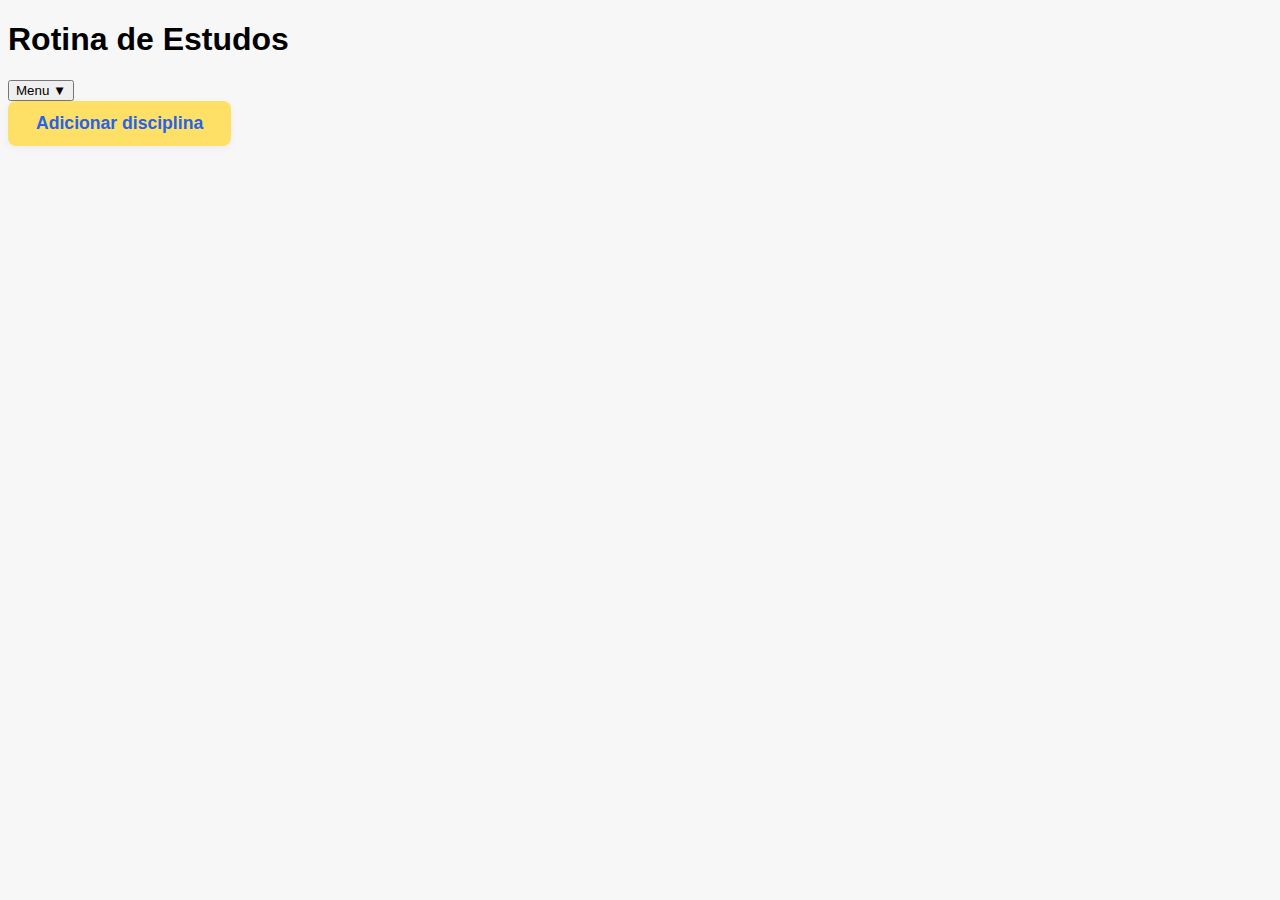
<file: index.html>
<!DOCTYPE html>
<html lang="en">
<head>
    <meta charset="UTF-8">
    <meta name="viewport" content="width=device-width, initial-scale=1.0">
    <title>Cronograma</title>
    <link rel="stylesheet" href="style.css">
    <script src="app.js"></script>
</head>
<body>
    <header class="site-header">
        <div class="header-content">
            <div class="logo">
                <h1>Rotina de Estudos</h1>
            </div>
            <nav class="main-nav">
                <div class="menu-dropdown">
                    <button class="nav-btn" id="btn-menu-toggle">Menu ▼</button>
                    <div class="menu-options" id="menuOptions" style="display:none;">
                        <button class="menu-option" id="btn-edicao">
                            <span class="icon">✎</span>
                            Modo edição
                        </button>
                        <button class="menu-option" id="btn-consultar">
                            <span class="icon">📚</span>
                            Consultar disciplinas
                        </button>
                        <button class="menu-option" id="btn-avisos">
                            <span class="icon">📅</span>
                            Datas e avisos
                        </button>
                        <div class="menu-separator"></div>
                        <div class="submenu-layout">
                            <span class="submenu-title">Layout</span>
                            <button class="menu-option" data-layout="cards">
                                <span class="icon">📇</span>
                                Cards
                            </button>
                            <button class="menu-option" data-layout="table">
                                <span class="icon">📋</span>
                                Tabela
                            </button>
                            <button class="menu-option" data-layout="fulltable">
                                <span class="icon">📊</span>
                                Tabela Completa
                            </button>
                        </div>
                    </div>
                </div>
            </nav>
        </div>
    </header>
    <div class="main-content">
        <div class="adicionar-container">
            <button class="rotina-btn" id="btn-adicionar-disciplina">Adicionar disciplina</button>
        </div>
        <div class="dias-container" id="diasContainer"></div>
        <div class="horarios-container" id="horariosContainer"></div>
    </div>
</body>
</html>
</file>
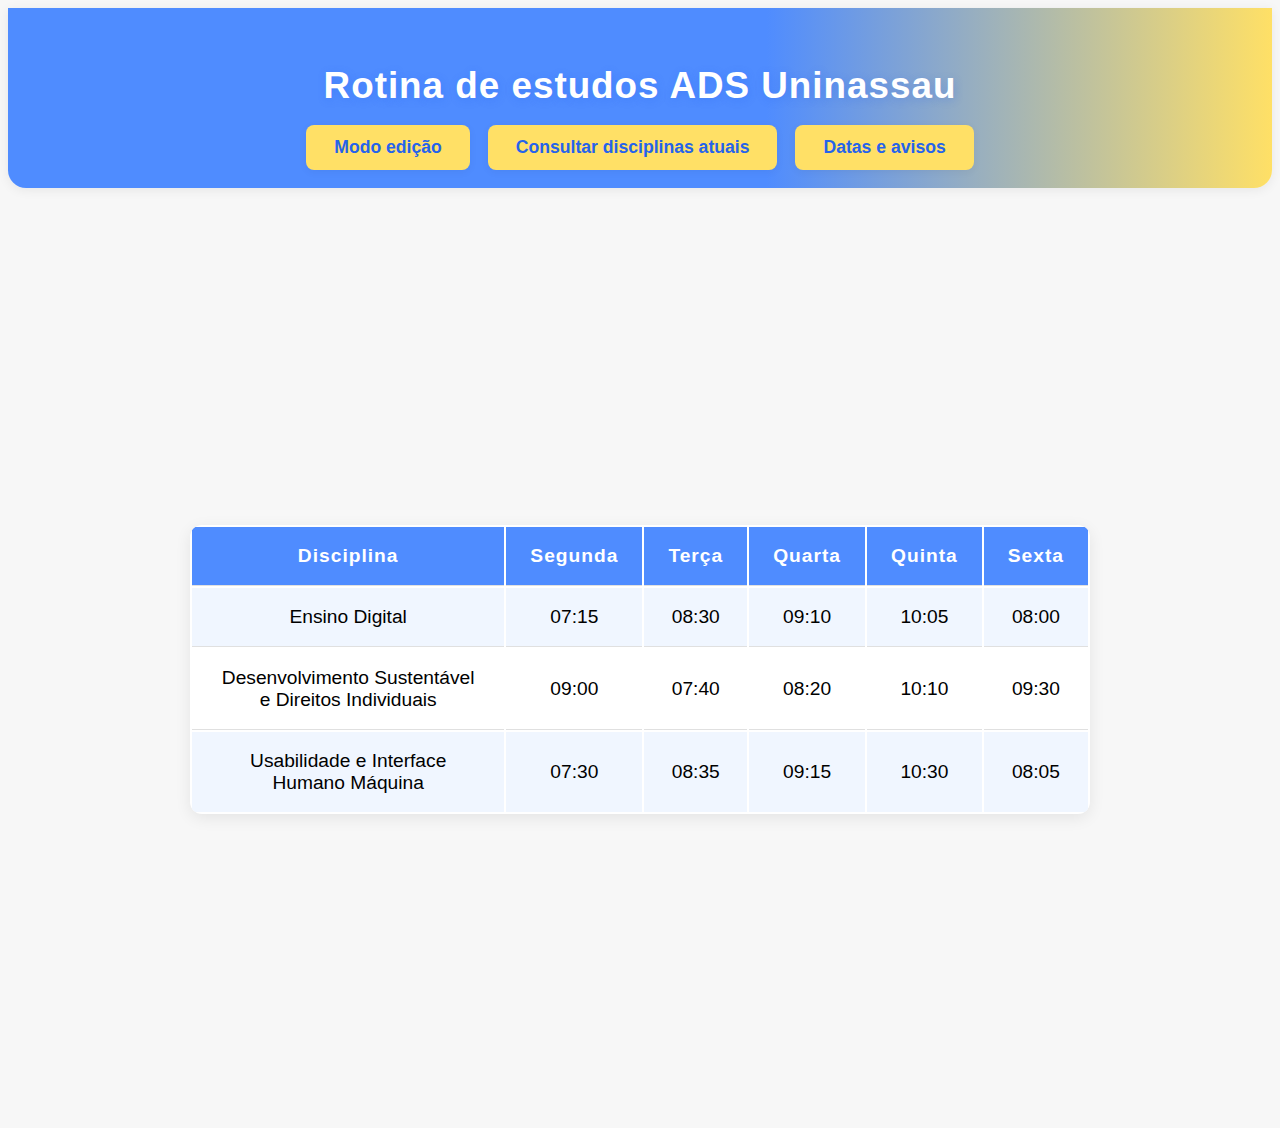
<file: StudyRoutine/StudyRoutines/index.html>
<!DOCTYPE html>
<html lang="en">
<head>
    <meta charset="UTF-8">
    <meta name="viewport" content="width=device-width, initial-scale=1.0">
    <title>Cronograma</title>
    <link rel="stylesheet" href="style.css">
    <script src="app.js"></script>
</head>
<body>
    <div class="rotina-header">
        <h1>Rotina de estudos ADS Uninassau</h1>
        <nav class="rotina-navbar">
            <button class="rotina-btn" id="btn-edicao" onclick="window.location.href='editar.html'">Modo edição</button>
            <button class="rotina-btn" id="btn-consultar" onclick="window.location.href='disciplinas.html'">Consultar disciplinas atuais</button>
            <button class="rotina-btn" id="btn-avisos" onclick="window.location.href='avisos.html'">Datas e avisos</button>
        </nav>
    </div>
    <div class="table-container">
        <table>
            <!-- Cabeçalho da tabela -->
            <tr>
                <th>Disciplina</th>
                <th>Segunda</th>
                <th>Terça</th>
                <th>Quarta</th>
                <th>Quinta</th>
                <th>Sexta</th>
            </tr>
            <!-- Linhas da tabela preenchidas com horários aleatórios da manhã -->
            <tr>
                <td id="disciplina1">Ensino Digital</td><td id="horario1_1">07:15</td><td id="horario1_2">08:30</td><td id="horario1_3">09:10</td><td id="horario1_4">10:05</td><td id="horario1_5">08:00</td>
            </tr>
            <tr>
                <td id="disciplina2">Desenvolvimento Sustentável e Direitos Individuais</td><td id="horario2_1">09:00</td><td id="horario2_2">07:40</td><td id="horario2_3">08:20</td><td id="horario2_4">10:10</td><td id="horario2_5">09:30</td>
            </tr>
            <tr>
                <td id="disciplina3">Usabilidade e Interface Humano Máquina</td><td id="horario3_1">07:30</td><td id="horario3_2">08:35</td><td id="horario3_3">09:15</td><td id="horario3_4">10:30</td><td id="horario3_5">08:05</td>
            </tr>
        </table>
    </div>
</body>
</html>
</file>
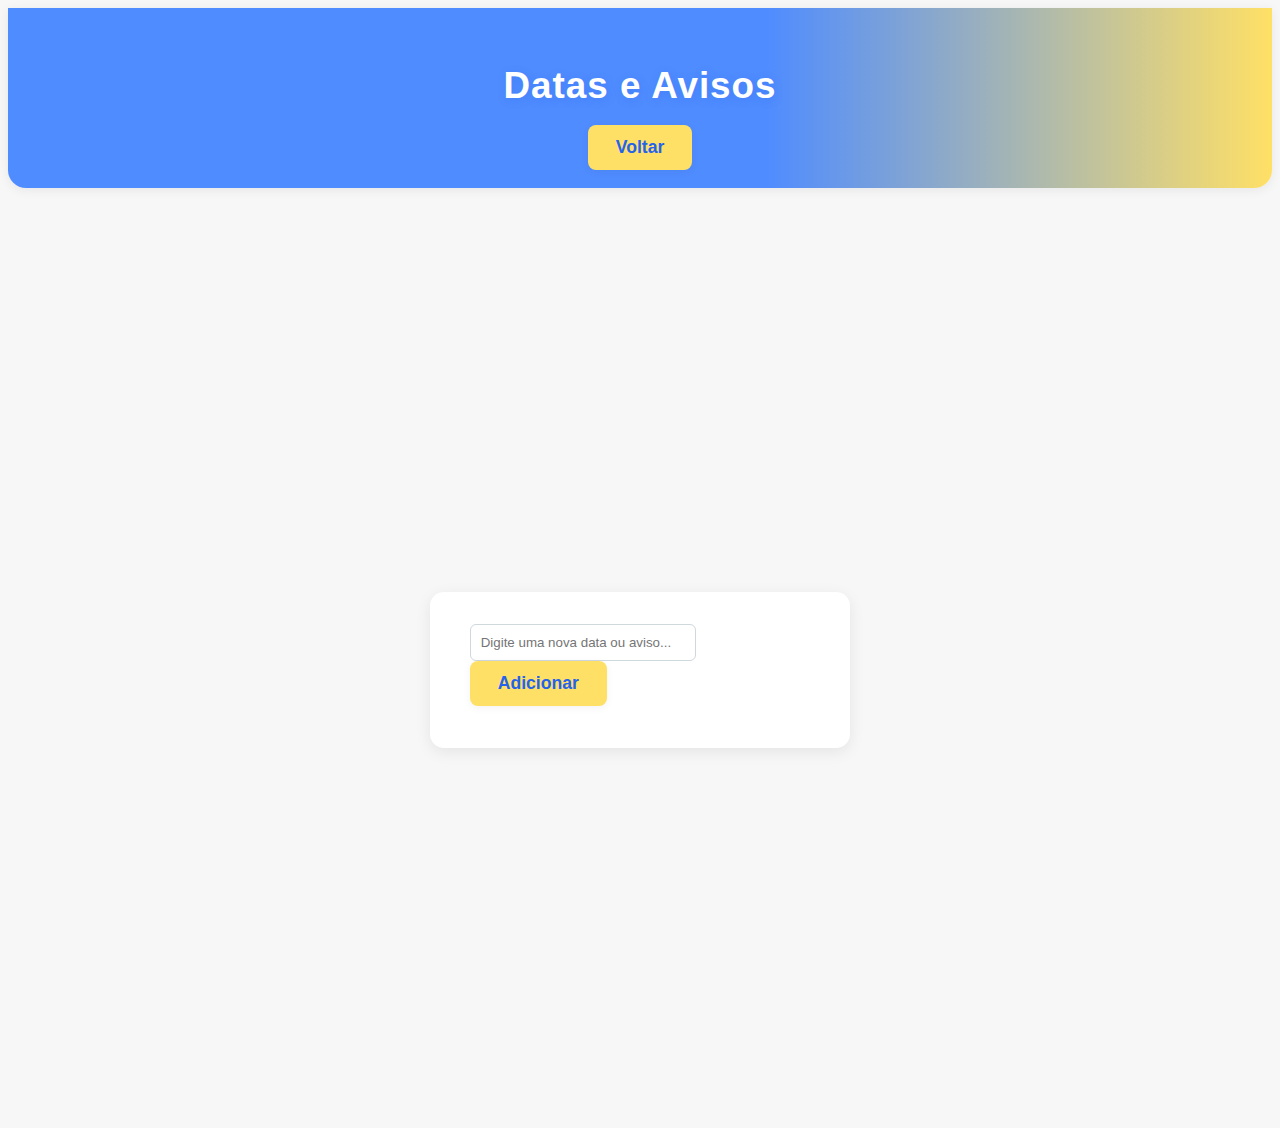
<file: avisos.html>
<!DOCTYPE html>
<html lang="en">
<head>
    <meta charset="UTF-8">
    <meta name="viewport" content="width=device-width, initial-scale=1.0">
    <title>Datas e Avisos</title>
    <link rel="stylesheet" href="style.css">
    <script src="avisos.js"></script>
</head>
<body>
    <div class="rotina-header">
        <h1>Datas e Avisos</h1>
        <nav class="rotina-navbar">
            <button class="rotina-btn" onclick="window.location.href='index.html'">Voltar</button>
        </nav>
    </div>
    <div class="table-container">
        <div class="avisos-box">
            <form id="form-aviso" style="margin-bottom:18px;">
                <input type="text" id="input-aviso" placeholder="Digite uma nova data ou aviso..." style="padding:10px;width:60%;border-radius:6px;border:1px solid #cfd8dc;">
                <button type="submit" class="rotina-btn">Adicionar</button>
            </form>
            <ul id="lista-avisos" class="avisos-list"></ul>
        </div>
    </div>
</body>
</html>
</file>
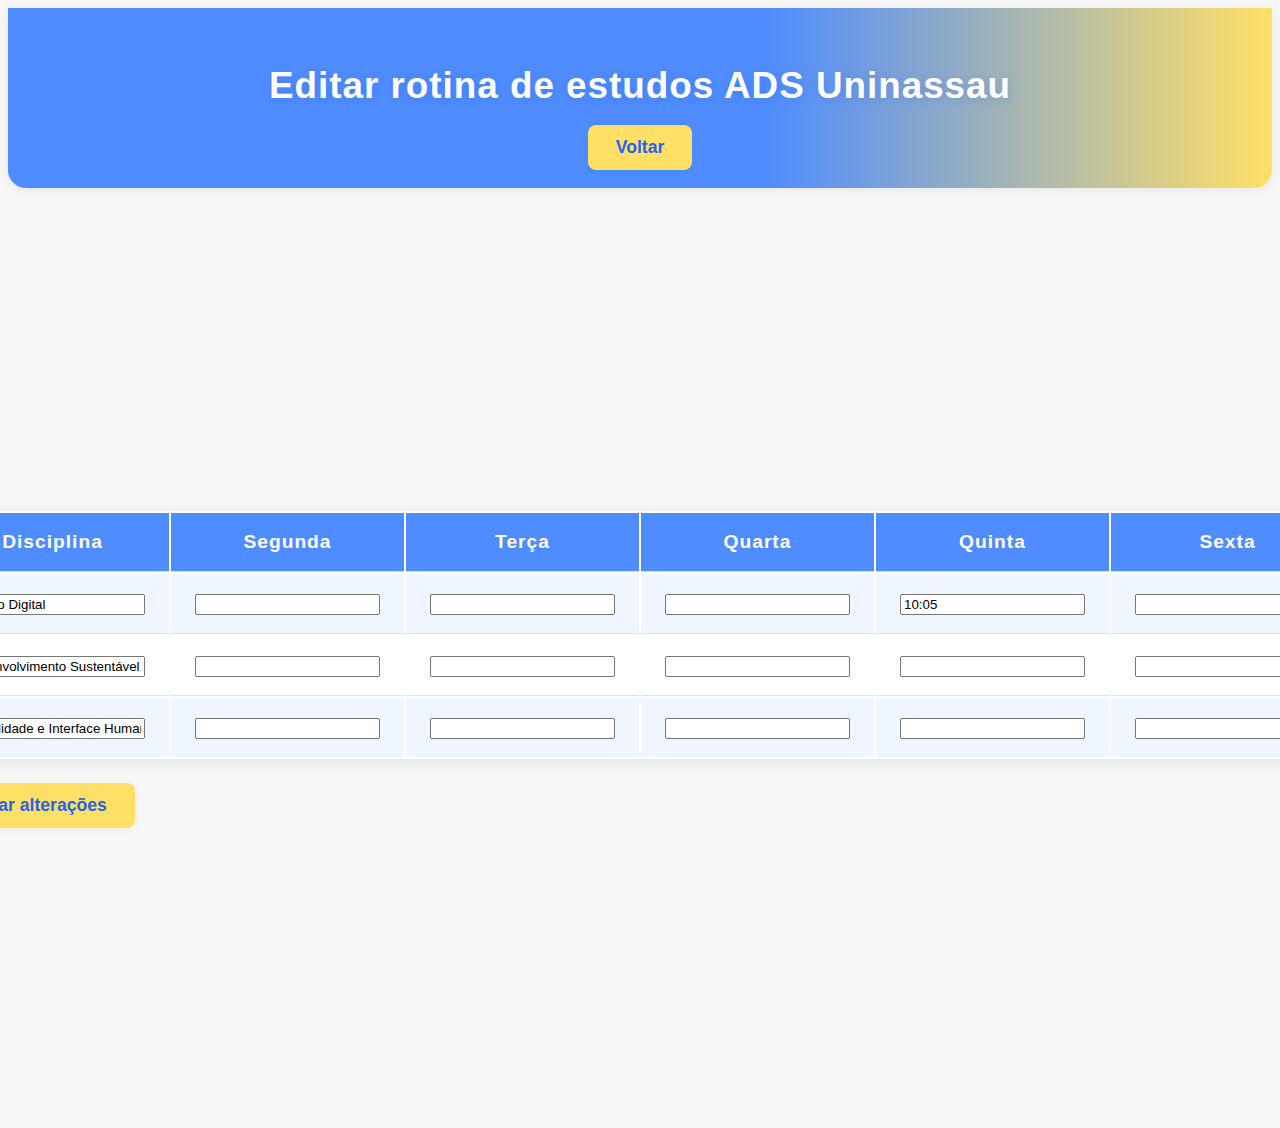
<file: editar.html>
<!DOCTYPE html>
<html lang="en">
<head>
    <meta charset="UTF-8">
    <meta name="viewport" content="width=device-width, initial-scale=1.0">
    <title>Edição de Cronograma</title>
    <link rel="stylesheet" href="style.css">
    <script src="app.js"></script>
</head>
<body>
    <div class="rotina-header">
        <h1>Editar rotina de estudos ADS Uninassau</h1>
        <nav class="rotina-navbar">
            <button class="rotina-btn" onclick="window.location.href='index.html'">Voltar</button>
        </nav>
    </div>
    <div class="table-container">
        <form id="form-edicao">
            <table>
                <tr>
                    <th>Disciplina</th>
                    <th>Segunda</th>
                    <th>Terça</th>
                    <th>Quarta</th>
                    <th>Quinta</th>
                    <th>Sexta</th>
                </tr>
                <tr>
                    <td><input type="text" id="disciplina1" value="Ensino Digital"></td>
                    <td><input type="text" id="horario1_1"></td>
                    <td><input type="text" id="horario1_2"></td>
                    <td><input type="text" id="horario1_3"></td>
                    <td><input type="text" id="horario1_4" value="10:05"></td>
                    <td><input type="text" id="horario1_5"></td>
                </tr>
                <tr>
                    <td><input type="text" id="disciplina2" value="Desenvolvimento Sustentável e Direitos Individuais"></td>
                    <td><input type="text" id="horario2_1"></td>
                    <td><input type="text" id="horario2_2"></td>
                    <td><input type="text" id="horario2_3"></td>
                    <td><input type="text" id="horario2_4"></td>
                    <td><input type="text" id="horario2_5"></td>
                </tr>
                <tr>
                    <td><input type="text" id="disciplina3" value="Usabilidade e Interface Humano Máquina"></td>
                    <td><input type="text" id="horario3_1"></td>
                    <td><input type="text" id="horario3_2"></td>
                    <td><input type="text" id="horario3_3"></td>
                    <td><input type="text" id="horario3_4"></td>
                    <td><input type="text" id="horario3_5"></td>
                </tr>
            </table>
            <button class="rotina-btn" type="submit" style="margin-top:24px;">Salvar alterações</button>
        </form>
    </div>
</body>
</html>
</file>
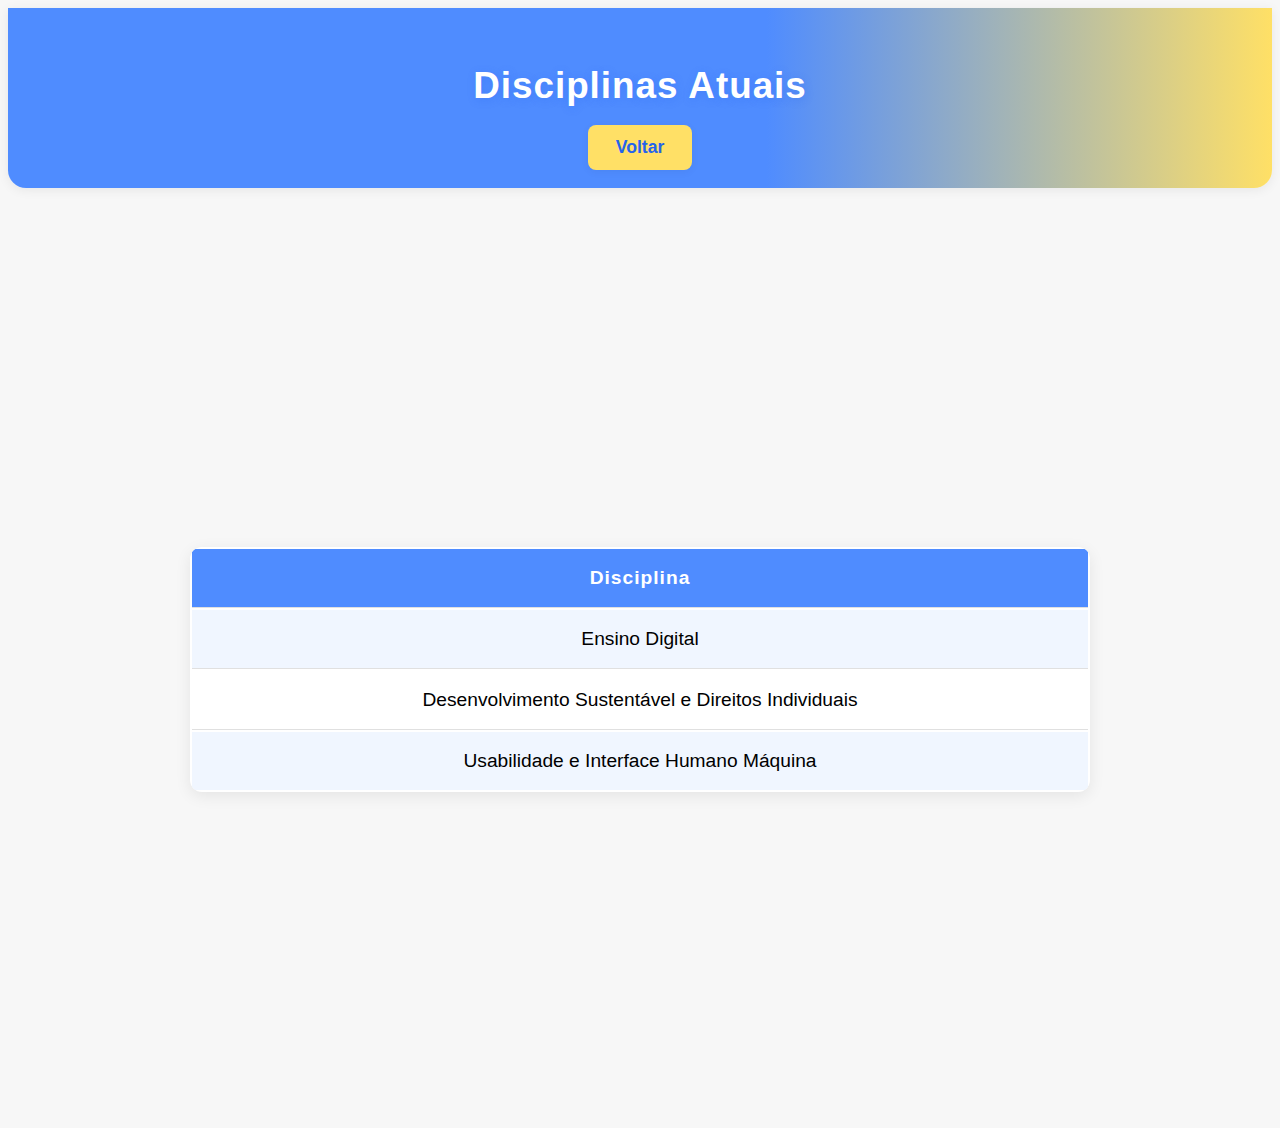
<file: StudyRoutine/StudyRoutines/disciplinas.html>
<!DOCTYPE html>
<html lang="en">
<head>
    <meta charset="UTF-8">
    <meta name="viewport" content="width=device-width, initial-scale=1.0">
    <title>Disciplinas Atuais</title>
    <link rel="stylesheet" href="style.css">
</head>
<body>
    <div class="rotina-header">
        <h1>Disciplinas Atuais</h1>
        <nav class="rotina-navbar">
            <button class="rotina-btn" onclick="window.location.href='index.html'">Voltar</button>
        </nav>
    </div>
    <div class="table-container">
        <table>
            <tr>
                <th>Disciplina</th>
            </tr>
            <tr>
                <td>Ensino Digital</td>
            </tr>
            <tr>
                <td>Desenvolvimento Sustentável e Direitos Individuais</td>
            </tr>
            <tr>
                <td>Usabilidade e Interface Humano Máquina</td>
            </tr>
        </table>
    </div>
</body>
</html>
</file>
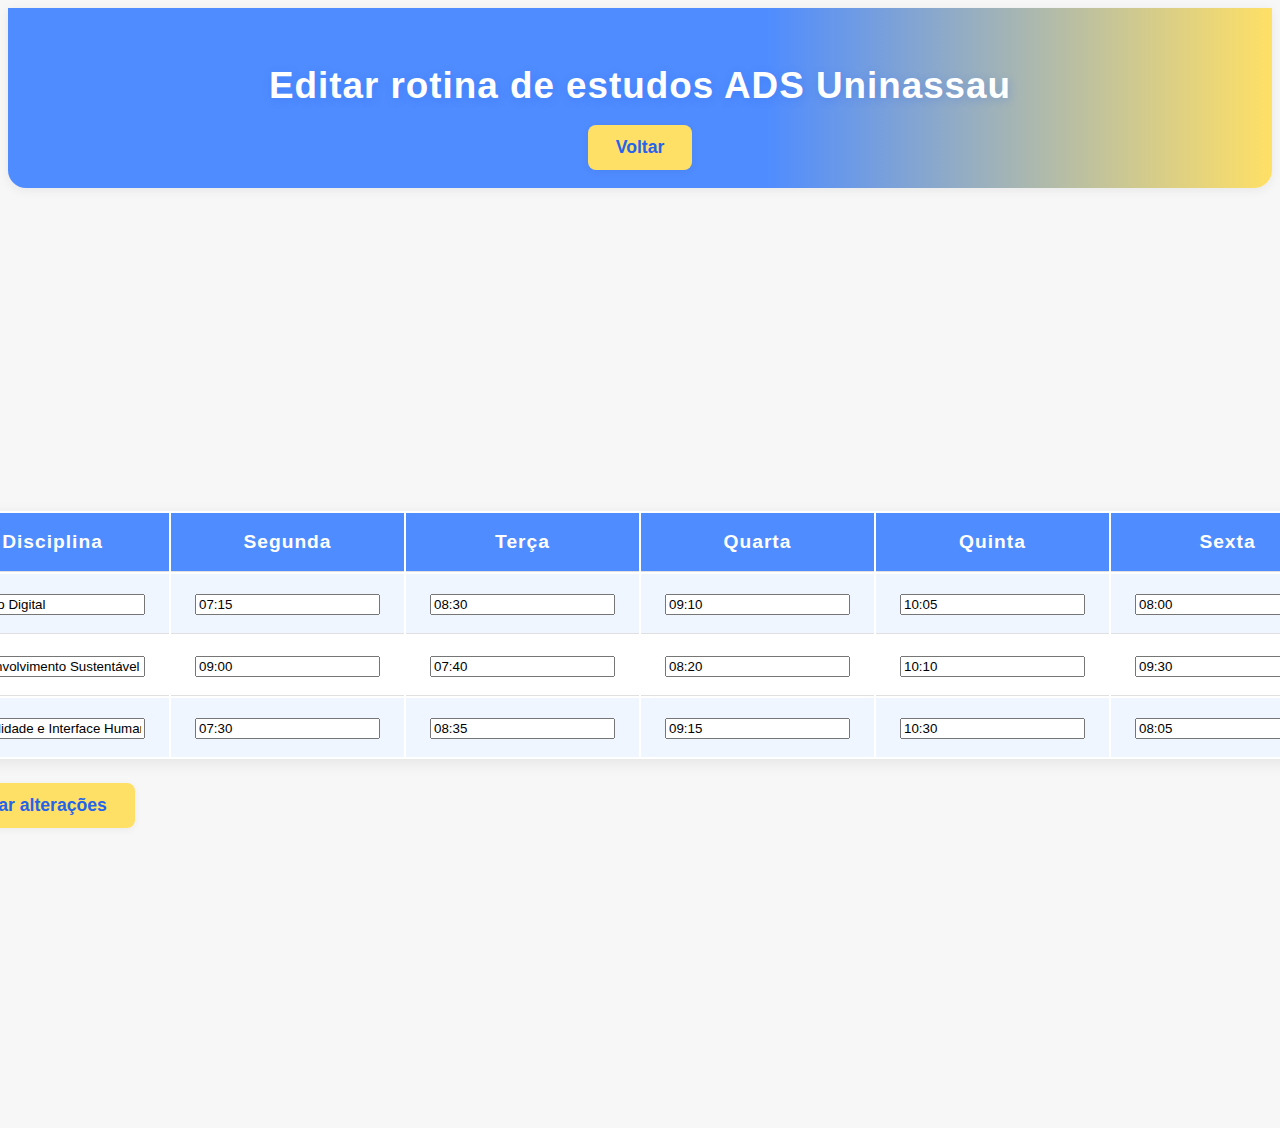
<file: StudyRoutine/StudyRoutines/editar.html>
<!DOCTYPE html>
<html lang="en">
<head>
    <meta charset="UTF-8">
    <meta name="viewport" content="width=device-width, initial-scale=1.0">
    <title>Edição de Cronograma</title>
    <link rel="stylesheet" href="style.css">
    <script src="app.js"></script>
</head>
<body>
    <div class="rotina-header">
        <h1>Editar rotina de estudos ADS Uninassau</h1>
        <nav class="rotina-navbar">
            <button class="rotina-btn" onclick="window.location.href='index.html'">Voltar</button>
        </nav>
    </div>
    <div class="table-container">
        <form id="form-edicao">
            <table>
                <tr>
                    <th>Disciplina</th>
                    <th>Segunda</th>
                    <th>Terça</th>
                    <th>Quarta</th>
                    <th>Quinta</th>
                    <th>Sexta</th>
                </tr>
                <tr>
                    <td><input type="text" id="disciplina1" value="Ensino Digital"></td>
                    <td><input type="text" id="horario1_1" value="07:15"></td>
                    <td><input type="text" id="horario1_2" value="08:30"></td>
                    <td><input type="text" id="horario1_3" value="09:10"></td>
                    <td><input type="text" id="horario1_4" value="10:05"></td>
                    <td><input type="text" id="horario1_5" value="08:00"></td>
                </tr>
                <tr>
                    <td><input type="text" id="disciplina2" value="Desenvolvimento Sustentável e Direitos Individuais"></td>
                    <td><input type="text" id="horario2_1" value="09:00"></td>
                    <td><input type="text" id="horario2_2" value="07:40"></td>
                    <td><input type="text" id="horario2_3" value="08:20"></td>
                    <td><input type="text" id="horario2_4" value="10:10"></td>
                    <td><input type="text" id="horario2_5" value="09:30"></td>
                </tr>
                <tr>
                    <td><input type="text" id="disciplina3" value="Usabilidade e Interface Humano Máquina"></td>
                    <td><input type="text" id="horario3_1" value="07:30"></td>
                    <td><input type="text" id="horario3_2" value="08:35"></td>
                    <td><input type="text" id="horario3_3" value="09:15"></td>
                    <td><input type="text" id="horario3_4" value="10:30"></td>
                    <td><input type="text" id="horario3_5" value="08:05"></td>
                </tr>
            </table>
            <button class="rotina-btn" type="submit" style="margin-top:24px;">Salvar alterações</button>
        </form>
    </div>
</body>
</html>
</file>
<file: style.css>
/* Estilos para avisos */
.avisos-box {
    background: #fff;
    border-radius: 14px;
    box-shadow: 0 4px 16px rgba(0,0,0,0.08);
    padding: 32px 40px 24px 40px;
    min-width: 340px;
    max-width: 600px;
    margin: 0 auto;
}
.avisos-list {
    list-style: none;
    padding: 0;
    margin: 0;
}
.aviso-item {
    display: flex;
    align-items: center;
    gap: 16px;
    padding: 12px 0;
    border-bottom: 1px solid #e0e0e0;
    font-size: 1.1rem;
}
.aviso-item:last-child {
    border-bottom: none;
}
.aviso-text {
    flex: 1;
    transition: color 0.2s;
}
.aviso-lido .aviso-text {
    text-decoration: line-through;
    color: #aaa;
}
.remover-aviso {
    background: #ff6b6b;
    color: #fff;
    border: none;
    border-radius: 6px;
    padding: 6px 14px;
    font-size: 1.1rem;
    font-weight: 700;
    cursor: pointer;
    transition: background 0.2s;
}
.remover-aviso:hover {
    background: #c92a2a;
}
/* Estilo para header da rotina */
.rotina-header {
    background: linear-gradient(90deg, #4f8cff 60%, #ffe066 100%);
    padding: 32px 0 18px 0;
    text-align: center;
    border-radius: 0 0 18px 18px;
    margin-bottom: 32px;
    box-shadow: 0 2px 12px rgba(0,0,0,0.07);
}
.rotina-header h1 {
    color: #fff;
    font-size: 2.3rem;
    font-weight: 700;
    margin-bottom: 18px;
    letter-spacing: 1px;
    text-shadow: 1px 2px 8px #2563eb44;
}
.rotina-navbar {
    display: flex;
    justify-content: center;
    gap: 18px;
}
.rotina-btn {
    background: #ffe066;
    color: #2563eb;
    border: none;
    border-radius: 8px;
    padding: 12px 28px;
    font-size: 1.1rem;
    font-weight: 600;
    cursor: pointer;
    box-shadow: 0 2px 8px rgba(0,0,0,0.05);
    transition: background 0.2s, color 0.2s;
}
.rotina-btn:hover {
    background: #4f8cff;
    color: #fff;
}
/* Modal styles */
.modal-bg {
    position: fixed;
    top: 0;
    left: 0;
    width: 100vw;
    height: 100vh;
    background: rgba(0,0,0,0.25);
    display: none;
    align-items: center;
    justify-content: center;
    z-index: 9999;
}
.modal {
    background: #fff;
    border-radius: 16px;
    box-shadow: 0 8px 32px rgba(0,0,0,0.18);
    padding: 32px 40px 24px 40px;
    min-width: 340px;
    max-width: 90vw;
    color: #222;
    font-size: 1.1rem;
    position: relative;
}
.modal h2 {
    margin-top: 0;
    margin-bottom: 18px;
    font-size: 1.5rem;
    color: #4f8cff;
}
.modal label {
    display: block;
    margin-bottom: 10px;
    font-weight: 500;
}
.modal input[type="text"] {
    padding: 7px 12px;
    border-radius: 6px;
    border: 1px solid #cfd8dc;
    margin-left: 8px;
    font-size: 1rem;
    margin-bottom: 6px;
    width: 180px;
}
.modal button {
    background: #4f8cff;
    color: #fff;
    border: none;
    border-radius: 6px;
    padding: 10px 22px;
    font-size: 1rem;
    font-weight: 600;
    margin-right: 10px;
    margin-top: 12px;
    cursor: pointer;
    transition: background 0.2s;
}
.modal button:hover {
    background: #2563eb;
}
.modal .row {
    margin-bottom: 10px;
}
body {
    background: #f7f7f7;
    font-family: Arial, Helvetica, sans-serif;
}

.table-container {
    display: flex;
    justify-content: center;
    align-items: center;
    min-height: 100vh;
}

table {
    background: #fff;
    box-shadow: 0 4px 16px rgba(0,0,0,0.08);
    border-radius: 12px;
    border: none;
    width: 900px;
    font-size: 1.2rem;
    text-align: center;
    overflow: hidden;
}

th, td {
    padding: 18px 24px;
    border-bottom: 1px solid #e0e0e0;
}

th {
    background: #4f8cff;
    color: #fff;
    font-weight: 600;
    letter-spacing: 1px;
}

tr:last-child td {
    border-bottom: none;
}

tr:nth-child(even) td {
    background: #f0f6ff;
}
</file>
<file: StudyRoutine/StudyRoutines/style.css>
/* Estilos para avisos */
.avisos-box {
    background: #fff;
    border-radius: 14px;
    box-shadow: 0 4px 16px rgba(0,0,0,0.08);
    padding: 32px 40px 24px 40px;
    min-width: 340px;
    max-width: 600px;
    margin: 0 auto;
}
.avisos-list {
    list-style: none;
    padding: 0;
    margin: 0;
}
.aviso-item {
    display: flex;
    align-items: center;
    gap: 16px;
    padding: 12px 0;
    border-bottom: 1px solid #e0e0e0;
    font-size: 1.1rem;
}
.aviso-item:last-child {
    border-bottom: none;
}
.aviso-text {
    flex: 1;
    transition: color 0.2s;
}
.aviso-lido .aviso-text {
    text-decoration: line-through;
    color: #aaa;
}
.remover-aviso {
    background: #ff6b6b;
    color: #fff;
    border: none;
    border-radius: 6px;
    padding: 6px 14px;
    font-size: 1.1rem;
    font-weight: 700;
    cursor: pointer;
    transition: background 0.2s;
}
.remover-aviso:hover {
    background: #c92a2a;
}
/* Estilo para header da rotina */
.rotina-header {
    background: linear-gradient(90deg, #4f8cff 60%, #ffe066 100%);
    padding: 32px 0 18px 0;
    text-align: center;
    border-radius: 0 0 18px 18px;
    margin-bottom: 32px;
    box-shadow: 0 2px 12px rgba(0,0,0,0.07);
}
.rotina-header h1 {
    color: #fff;
    font-size: 2.3rem;
    font-weight: 700;
    margin-bottom: 18px;
    letter-spacing: 1px;
    text-shadow: 1px 2px 8px #2563eb44;
}
.rotina-navbar {
    display: flex;
    justify-content: center;
    gap: 18px;
}
.rotina-btn {
    background: #ffe066;
    color: #2563eb;
    border: none;
    border-radius: 8px;
    padding: 12px 28px;
    font-size: 1.1rem;
    font-weight: 600;
    cursor: pointer;
    box-shadow: 0 2px 8px rgba(0,0,0,0.05);
    transition: background 0.2s, color 0.2s;
}
.rotina-btn:hover {
    background: #4f8cff;
    color: #fff;
}
/* Modal styles */
.modal-bg {
    position: fixed;
    top: 0;
    left: 0;
    width: 100vw;
    height: 100vh;
    background: rgba(0,0,0,0.25);
    display: none;
    align-items: center;
    justify-content: center;
    z-index: 9999;
}
.modal {
    background: #fff;
    border-radius: 16px;
    box-shadow: 0 8px 32px rgba(0,0,0,0.18);
    padding: 32px 40px 24px 40px;
    min-width: 340px;
    max-width: 90vw;
    color: #222;
    font-size: 1.1rem;
    position: relative;
}
.modal h2 {
    margin-top: 0;
    margin-bottom: 18px;
    font-size: 1.5rem;
    color: #4f8cff;
}
.modal label {
    display: block;
    margin-bottom: 10px;
    font-weight: 500;
}
.modal input[type="text"] {
    padding: 7px 12px;
    border-radius: 6px;
    border: 1px solid #cfd8dc;
    margin-left: 8px;
    font-size: 1rem;
    margin-bottom: 6px;
    width: 180px;
}
.modal button {
    background: #4f8cff;
    color: #fff;
    border: none;
    border-radius: 6px;
    padding: 10px 22px;
    font-size: 1rem;
    font-weight: 600;
    margin-right: 10px;
    margin-top: 12px;
    cursor: pointer;
    transition: background 0.2s;
}
.modal button:hover {
    background: #2563eb;
}
.modal .row {
    margin-bottom: 10px;
}
body {
    background: #f7f7f7;
    font-family: Arial, Helvetica, sans-serif;
}

.table-container {
    display: flex;
    justify-content: center;
    align-items: center;
    min-height: 100vh;
}

table {
    background: #fff;
    box-shadow: 0 4px 16px rgba(0,0,0,0.08);
    border-radius: 12px;
    border: none;
    width: 900px;
    font-size: 1.2rem;
    text-align: center;
    overflow: hidden;
}

th, td {
    padding: 18px 24px;
    border-bottom: 1px solid #e0e0e0;
}

th {
    background: #4f8cff;
    color: #fff;
    font-weight: 600;
    letter-spacing: 1px;
}

tr:last-child td {
    border-bottom: none;
}

tr:nth-child(even) td {
    background: #f0f6ff;
}
</file>
